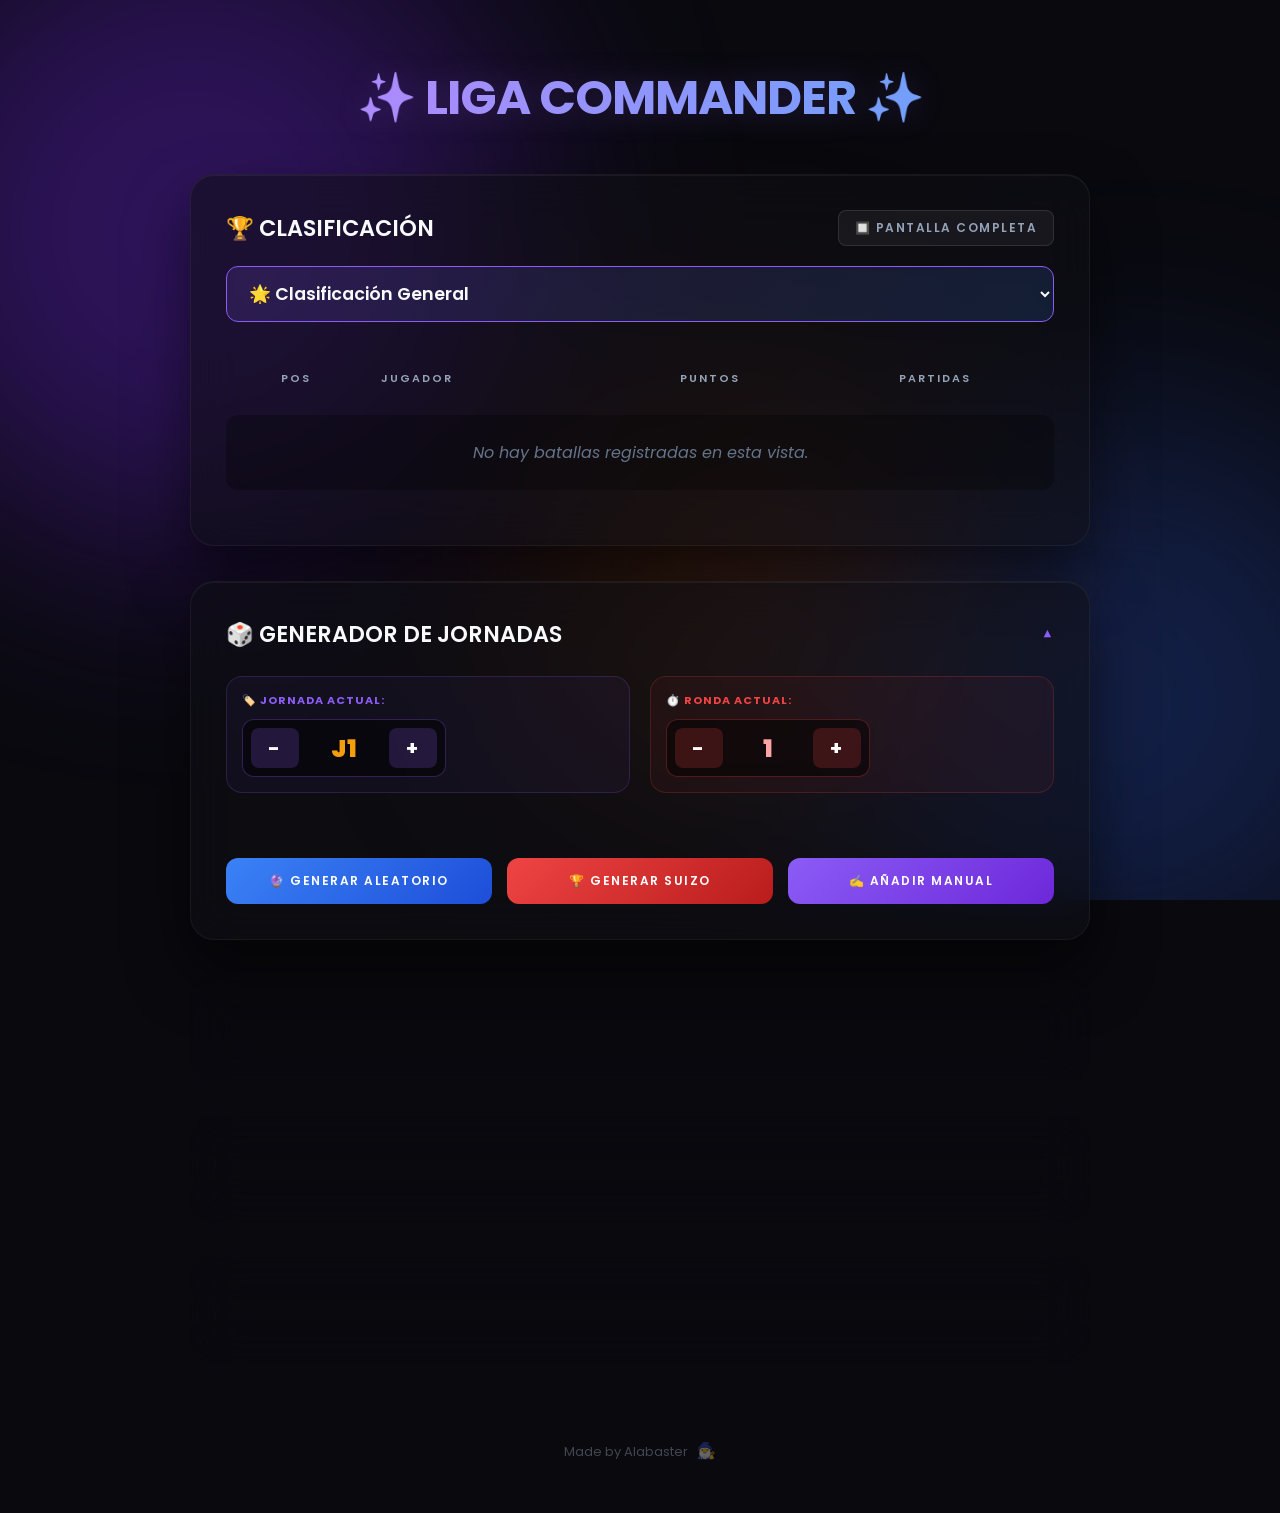
<file: index.html>
<!DOCTYPE html>
<html lang="es">
<head>
    <meta charset="UTF-8">
    <meta name="viewport" content="width=device-width, initial-scale=1.0">
    <title>Liga Commander</title>
    <link rel="stylesheet" href="style.css">
    <link href="https://fonts.googleapis.com/css2?family=Poppins:wght@300;400;600;700;900&display=swap" rel="stylesheet">
    <script src="app.js" defer></script>
</head>
<body>

    <div class="bg-auras">
        <div class="aura aura-1"></div>
        <div class="aura aura-2"></div>
        <div class="aura aura-3"></div>
    </div>

    <h1>✨ LIGA COMMANDER ✨</h1>

    <div class="card" id="tarjeta-clasificacion">
        <div style="display: flex; justify-content: space-between; align-items: center; margin-bottom: 20px; flex-wrap: wrap; gap: 15px;">
            <h2 style="margin: 0;">🏆 CLASIFICACIÓN</h2>
            <button id="btn-fullscreen" class="btn-header" onclick="toggleFullscreen()">🔲 Pantalla Completa</button>
        </div>
        
        <select id="modo-clasificacion" onchange="renderizarClasificacion()">
            <option value="general">🌟 Clasificación General</option>
        </select>

        <div id="excel-controls" style="display: none; gap: 15px; margin-bottom: 20px; flex-wrap: wrap;">
            <button style="background: var(--success); color: white; border: none; padding: 15px; font-size: 14px; font-weight: bold; cursor: pointer; flex: 1; border-radius: 12px; box-shadow: 0 10px 20px rgba(16, 185, 129, 0.3);" onclick="guardarEdicionExcel()">💾 GUARDAR CAMBIOS</button>
            <button style="background: rgba(239, 68, 68, 0.1); border: 1px solid var(--danger); color: #fca5a5; padding: 15px; font-size: 14px; font-weight: bold; cursor: pointer; flex: 1; border-radius: 12px;" onclick="cancelarEdicionExcel()">❌ CANCELAR</button>
        </div>
        
        <div style="overflow-x: auto; padding-bottom: 10px;">
            <table id="tabla-clasificacion" style="min-width: 600px;">
                <thead>
                    <tr>
                        <th>Pos</th>
                        <th>Jugador</th>
                        <th>Puntos</th>
                        <th>Partidas</th>
                    </tr>
                </thead>
                <tbody id="body-clasificacion">
                </tbody>
            </table>
        </div>
    </div>

    <details class="card" id="seccion-generador" open>
        <summary>🎲 GENERADOR DE JORNADAS</summary>
        <div class="details-content">
            
            <div style="display: flex; gap: 20px; flex-wrap: wrap; margin-bottom: 25px;">
                <div style="background: rgba(139, 92, 246, 0.05); border: 1px solid rgba(139, 92, 246, 0.2); padding: 15px; border-radius: 16px; flex: 1; min-width: 200px;">
                    <label style="font-size: 11px; color: var(--primary); font-weight: 700; text-transform: uppercase; letter-spacing: 1px; display: block; margin-bottom: 10px;">🏷️ Jornada Actual:</label>
                    <div class="jornada-counter">
                        <button class="btn-counter" onclick="cambiarJornada(-1)">-</button>
                        <span id="display-jornada" style="font-size: 1.5rem; font-weight: 900; color: var(--accent); min-width: 60px; text-align: center; letter-spacing: 1px;">J1</span>
                        <button class="btn-counter" onclick="cambiarJornada(1)">+</button>
                    </div>
                </div>

                <div style="background: rgba(239, 68, 68, 0.05); border: 1px solid rgba(239, 68, 68, 0.2); padding: 15px; border-radius: 16px; flex: 1; min-width: 200px;">
                    <label style="font-size: 11px; color: var(--danger); font-weight: 700; text-transform: uppercase; letter-spacing: 1px; display: block; margin-bottom: 10px;">⏱️ Ronda Actual:</label>
                    <div class="jornada-counter" style="border-color: rgba(239, 68, 68, 0.3);">
                        <button class="btn-counter" style="background: rgba(239, 68, 68, 0.2);" onclick="cambiarRonda(-1)">-</button>
                        <span id="display-ronda" style="font-size: 1.5rem; font-weight: 900; color: #fca5a5; min-width: 60px; text-align: center;">1</span>
                        <button class="btn-counter" style="background: rgba(239, 68, 68, 0.2);" onclick="cambiarRonda(1)">+</button>
                    </div>
                </div>
            </div>

            <div id="header-asistencia" style="display: flex; justify-content: space-between; align-items: center; margin-bottom: 15px;"></div>
            
            <div id="jugadores-presentes" class="checkbox-container"></div>
            
            <div style="display: flex; gap: 15px; margin-top: 25px; flex-wrap: wrap;">
                <button class="btn-random" onclick="generarMesas('aleatorio')">🔮 Generar Aleatorio</button>
                <button class="btn-suizo" onclick="generarMesas('suizo')">🏆 Generar Suizo</button>
                <button class="btn-manual" onclick="crearMesaManual()">✍️ Añadir Manual</button>
            </div>
            
            <div id="mesas-generadas"></div>
        </div>
    </details>

    <details class="card">
        <summary>👥 GESTIONAR JUGADORES</summary>
        <div class="details-content">
            <div style="display: flex; gap: 12px; align-items: center;">
                <input type="text" id="nuevo-jugador" placeholder="Introduce el nombre..." onkeypress="if(event.key === 'Enter') agregarJugador()">
                <button class="btn-add" onclick="agregarJugador()">+ Añadir</button>
            </div>
            
            <button class="btn-jornada" style="width: 100%; margin-top: 25px; font-size: 14px; padding: 14px; background: linear-gradient(135deg, #10b981, #059669); color: white; border: none; font-weight: bold; cursor: pointer;" onclick="activarEdicionExcel()">
                📊 MODO EXCEL: EDITAR CUADRÍCULA ENTERA
            </button>

            <ul id="lista-jugadores"></ul>
        </div>
    </details>

    <details class="card">
        <summary>📜 REGISTRO DE BATALLAS</summary>
        <div class="details-content">
            <p class="subtitle">Historial organizado por jornadas. Puedes anular una partida si hubo un error.</p>
            <div id="lista-historial"></div>
        </div>
    </details>

    <details class="card">
        <summary>💾 SISTEMA DE DATOS</summary>
        <div class="details-content">
            <p class="subtitle">Exporta un archivo de respaldo para no perder el progreso de tu liga.</p>
            <div style="display: flex; gap: 15px; flex-wrap: wrap;">
                <button class="btn-export" onclick="exportarDatos()">📥 Descargar Copia</button>
                <button class="btn-import" onclick="document.getElementById('file-import').click()">📤 Cargar Copia</button>
            </div>
            <input type="file" id="file-import" accept=".json" style="display: none;" onchange="importarDatos(event)">
            <hr>
            <button class="btn-danger" onclick="reiniciarApp()">⚠️ Borrar Base de Datos</button>
        </div>
    </details>

    <div class="footer-credits">
        Made by Alabaster <a href="musica.html" target="_blank" class="easter-egg" title="Mi rincón secreto...">🧙‍♂️</a>
    </div>

</body>
</html>
</file>
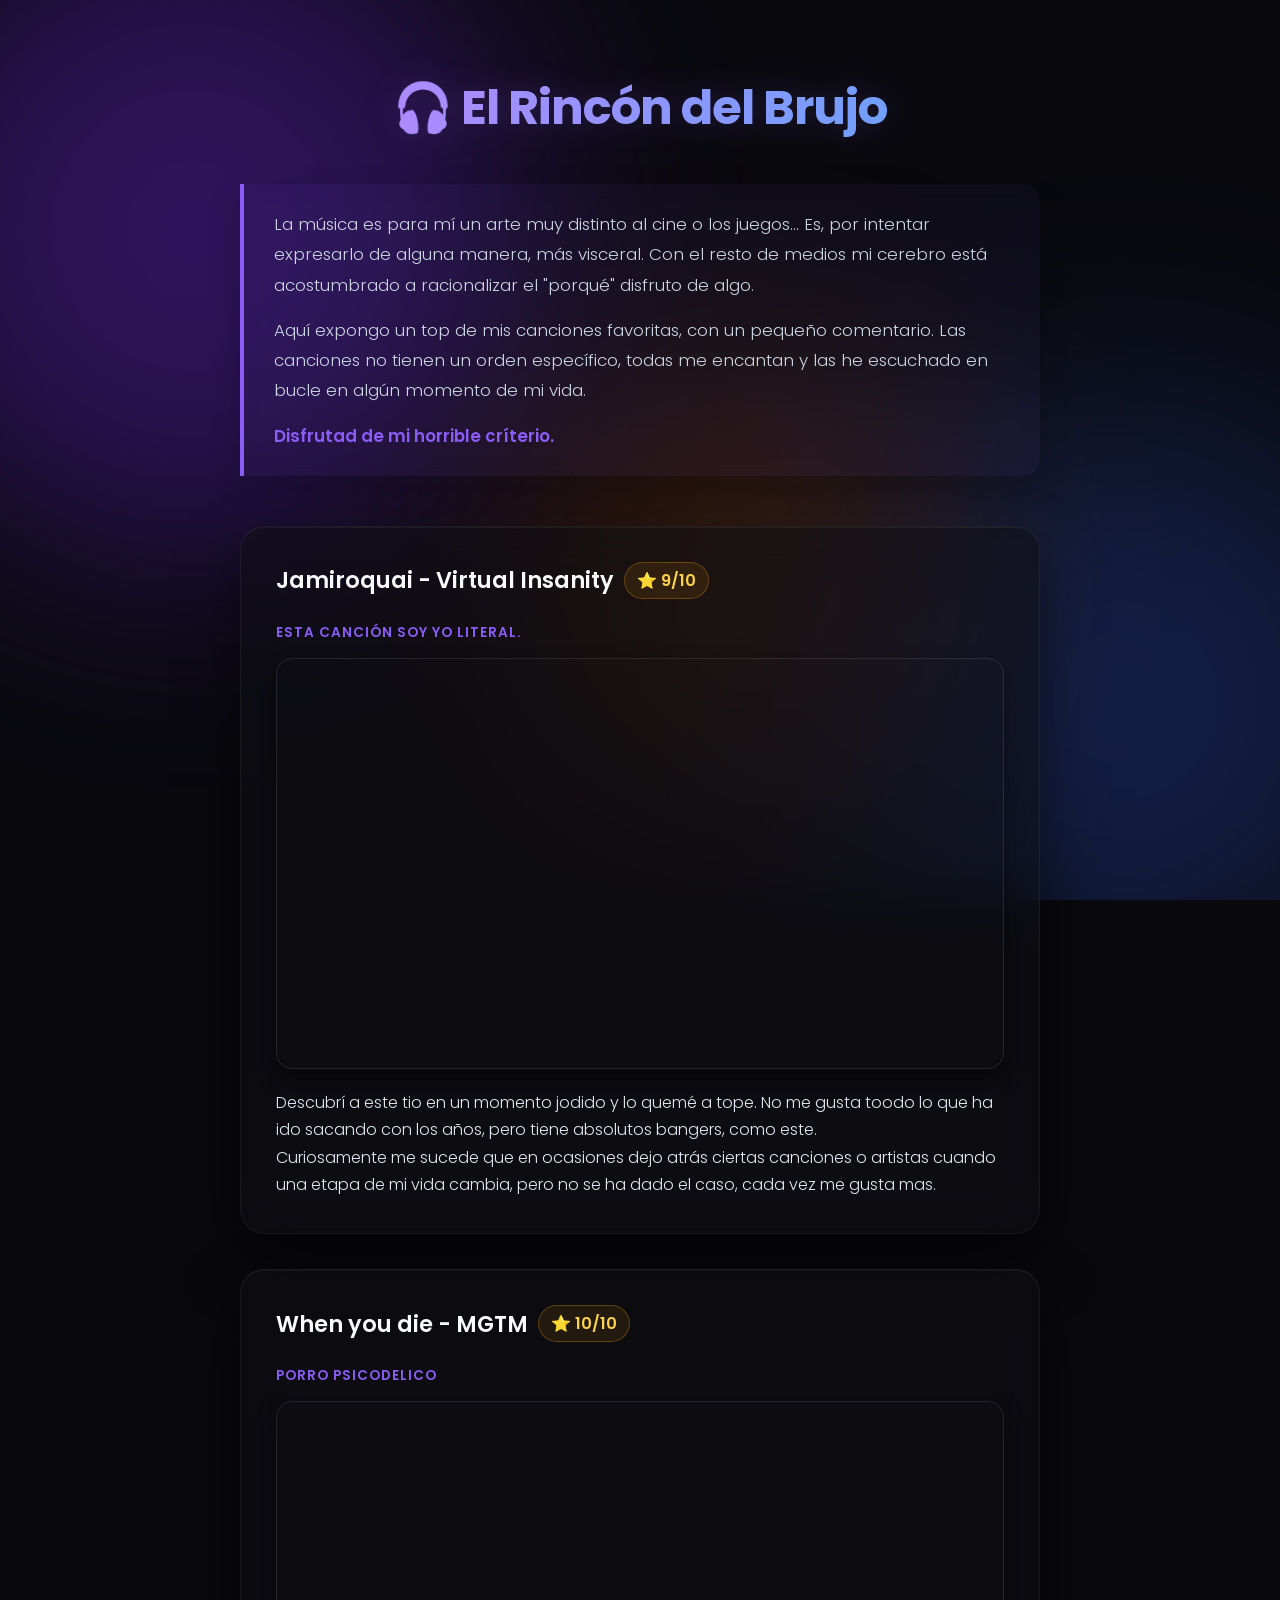
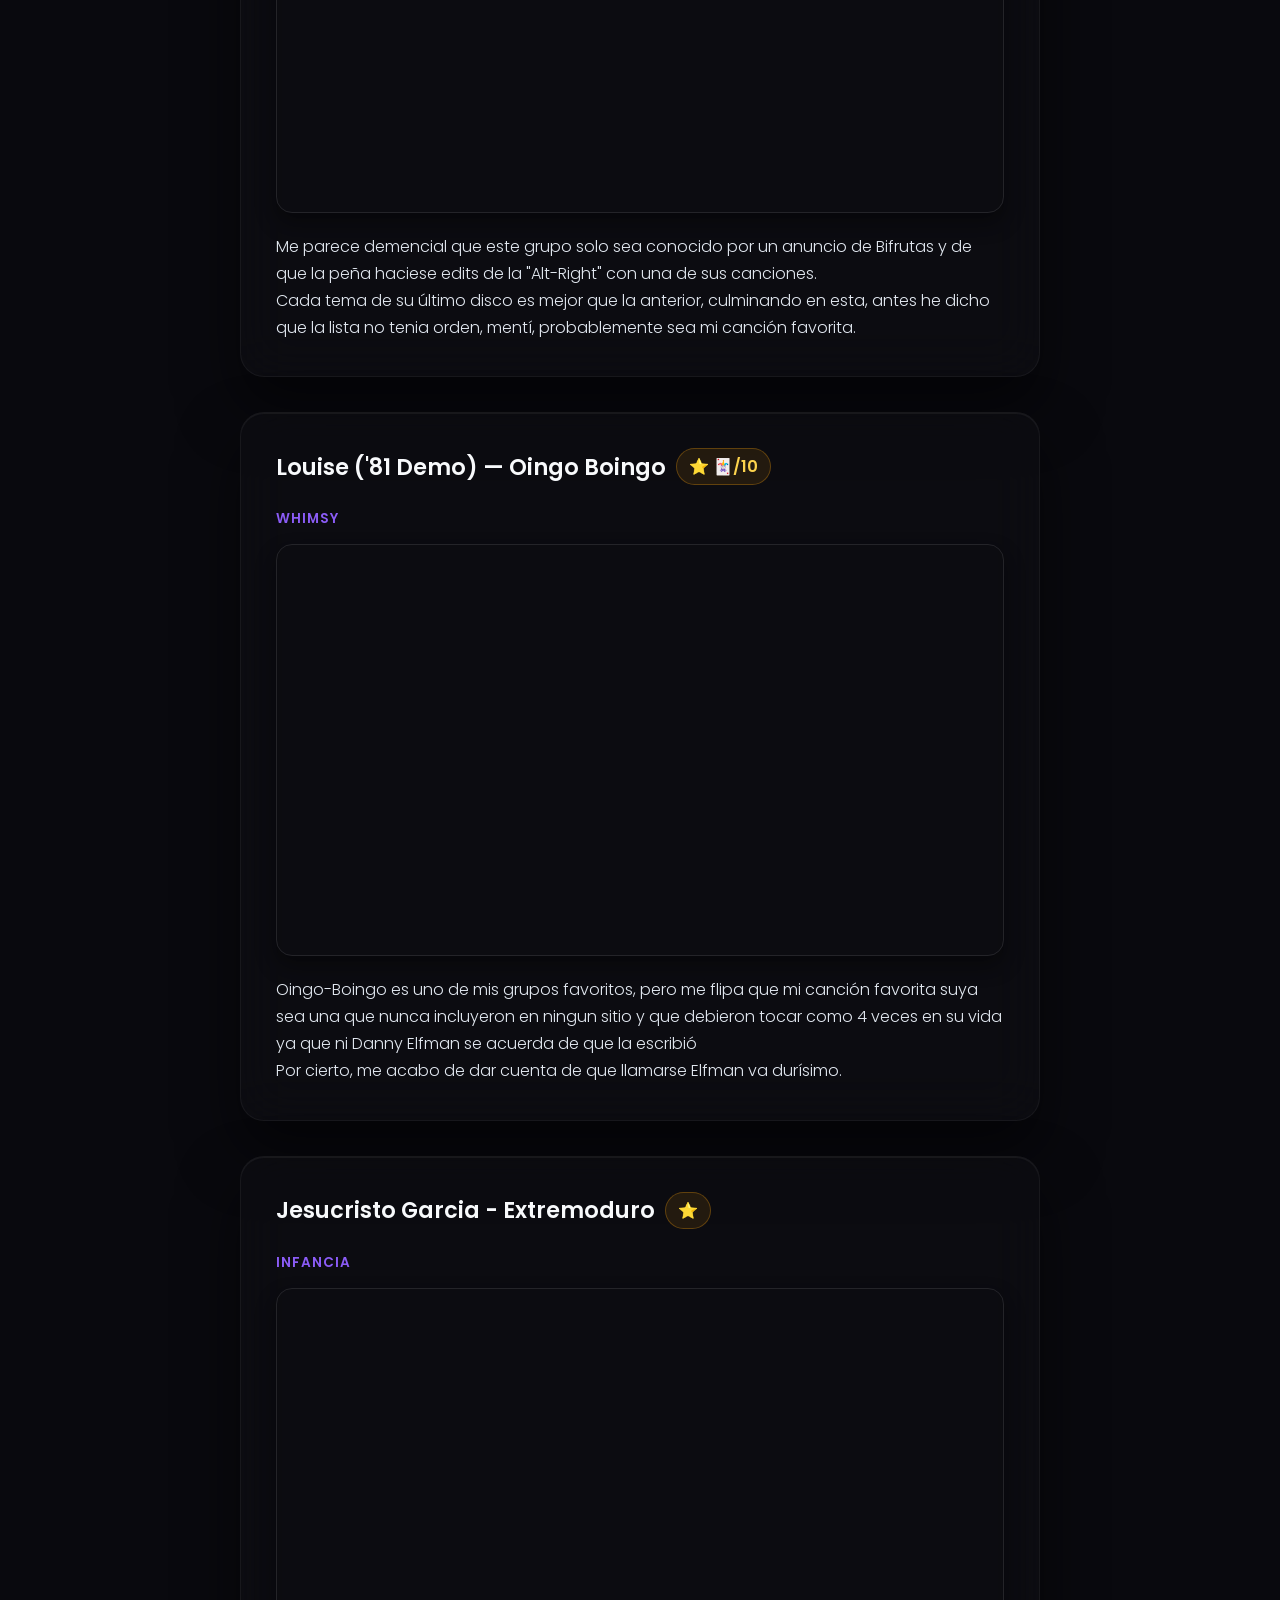
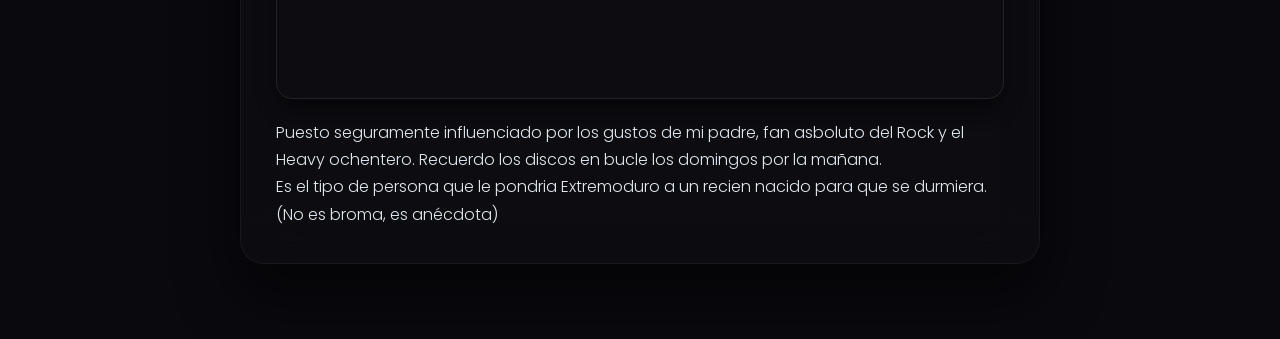
<file: musica.html>
<!DOCTYPE html>
<html lang="es">
<head>
    <meta charset="UTF-8">
    <meta name="viewport" content="width=device-width, initial-scale=1.0">
    <title>El Rincón Musical de Alabaster</title>
    <link rel="stylesheet" href="style.css">
    <link href="https://fonts.googleapis.com/css2?family=Poppins:wght@300;400;600;700;900&display=swap" rel="stylesheet">
</head>
<body class="musica-page">

    <div class="bg-auras">
        <div class="aura aura-1"></div>
        <div class="aura aura-2"></div>
        <div class="aura aura-3"></div>
    </div>
    
    <h1>🎧 El Rincón del Brujo</h1>
    
    <div class="intro-box">
        <p>La música es para mí un arte muy distinto al cine o los juegos... Es, por intentar expresarlo de alguna manera, más visceral. Con el resto de medios mi cerebro está acostumbrado a racionalizar el "porqué" disfruto de algo. </p>
        <p>Aquí expongo un top de mis canciones favoritas, con un pequeño comentario. Las canciones no tienen un orden específico, todas me encantan y las he escuchado en bucle en algún momento de mi vida.</p>
        <p><strong style="color: var(--primary); font-weight: 600;">Disfrutad de mi horrible críterio.</strong></p>
    </div>

    <div class="card">
        <h2>Jamiroquai - Virtual Insanity <span class="puntuacion">⭐ 9/10</span></h2>
        <span class="resena-genero">Esta canción soy yo literal. </span>
        
        <div class="video-wrapper">
            <iframe src="https://www.youtube-nocookie.com/embed/4JkIs37a2JE?" allow="accelerometer; autoplay; clipboard-write; encrypted-media; gyroscope; picture-in-picture" allowfullscreen></iframe>
        </div>
        
        <p class="resena-texto">Descubrí a este tio en un momento jodido y lo quemé a tope. No me gusta toodo lo que ha ido sacando con los años, pero tiene absolutos bangers, como este.</p>
        <p class="resena-texto">Curiosamente me sucede que en ocasiones dejo atrás ciertas canciones o artistas cuando una etapa de mi vida cambia, pero no se ha dado el caso, cada vez me gusta mas. </p>
    </div>

    <div class="card">
        <h2>When you die - MGTM <span class="puntuacion">⭐ 10/10</span></h2>
        <span class="resena-genero">Porro Psicodelico</span>
        
        <div class="video-wrapper">
            <iframe src="https://www.youtube.com/embed/tmozGmGoJuw?si=_S68jVwSJBN-JPK9" allow="accelerometer; autoplay; clipboard-write; encrypted-media; gyroscope; picture-in-picture" allowfullscreen></iframe>
        </div>
        
        <p class="resena-texto">Me parece demencial que este grupo solo sea conocido por un anuncio de Bifrutas y de que la peña haciese edits de la "Alt-Right" con una de sus canciones.</p>
    <p class="resena-texto">Cada tema de su último disco es mejor que la anterior, culminando en esta, antes he dicho que la lista no tenia orden, mentí, probablemente sea mi canción favorita.</p>
    </div>

 <div class="card">
        <h2>Louise ('81 Demo) — Oingo Boingo <span class="puntuacion">⭐ 🃏/10</span></h2>
        <span class="resena-genero">Whimsy</span>
        
        <div class="video-wrapper">
            <iframe src="https://www.youtube.com/embed/n5WQEmz9g74?si=hSgo57glOznLsS1e" allow="accelerometer; autoplay; clipboard-write; encrypted-media; gyroscope; picture-in-picture" allowfullscreen></iframe>
        </div>
        
        <p class="resena-texto">Oingo-Boingo es uno de mis grupos favoritos, pero me flipa que mi canción favorita suya sea una que nunca incluyeron en ningun sitio y que debieron tocar como 4 veces en su vida ya que ni Danny Elfman se acuerda de que la escribió</p>
    <p class="resena-texto">Por cierto, me acabo de dar cuenta de que llamarse Elfman va durísimo.</p>

 </div>
    
     <div class="card">
        <h2>Jesucristo Garcia - Extremoduro<span class="puntuacion">⭐</span></h2>
        <span class="resena-genero">Infancia</span>
        
        <div class="video-wrapper">
            <iframe src="https://www.youtube.com/embed/2DpqV3joVOE?si=yLGpN7BL3kIETMJT" allow="accelerometer; autoplay; clipboard-write; encrypted-media; gyroscope; picture-in-picture" allowfullscreen></iframe>
        </div>
        
        <p class="resena-texto">Puesto seguramente influenciado por los gustos de mi padre, fan asboluto del Rock y el Heavy ochentero. Recuerdo los discos en bucle los domingos por la mañana.</p>
    <p class="resena-texto">Es el tipo de persona que le pondria Extremoduro a un recien nacido para que se durmiera. (No es broma, es anécdota) </p>
    </div>
</body>
</html>
</file>
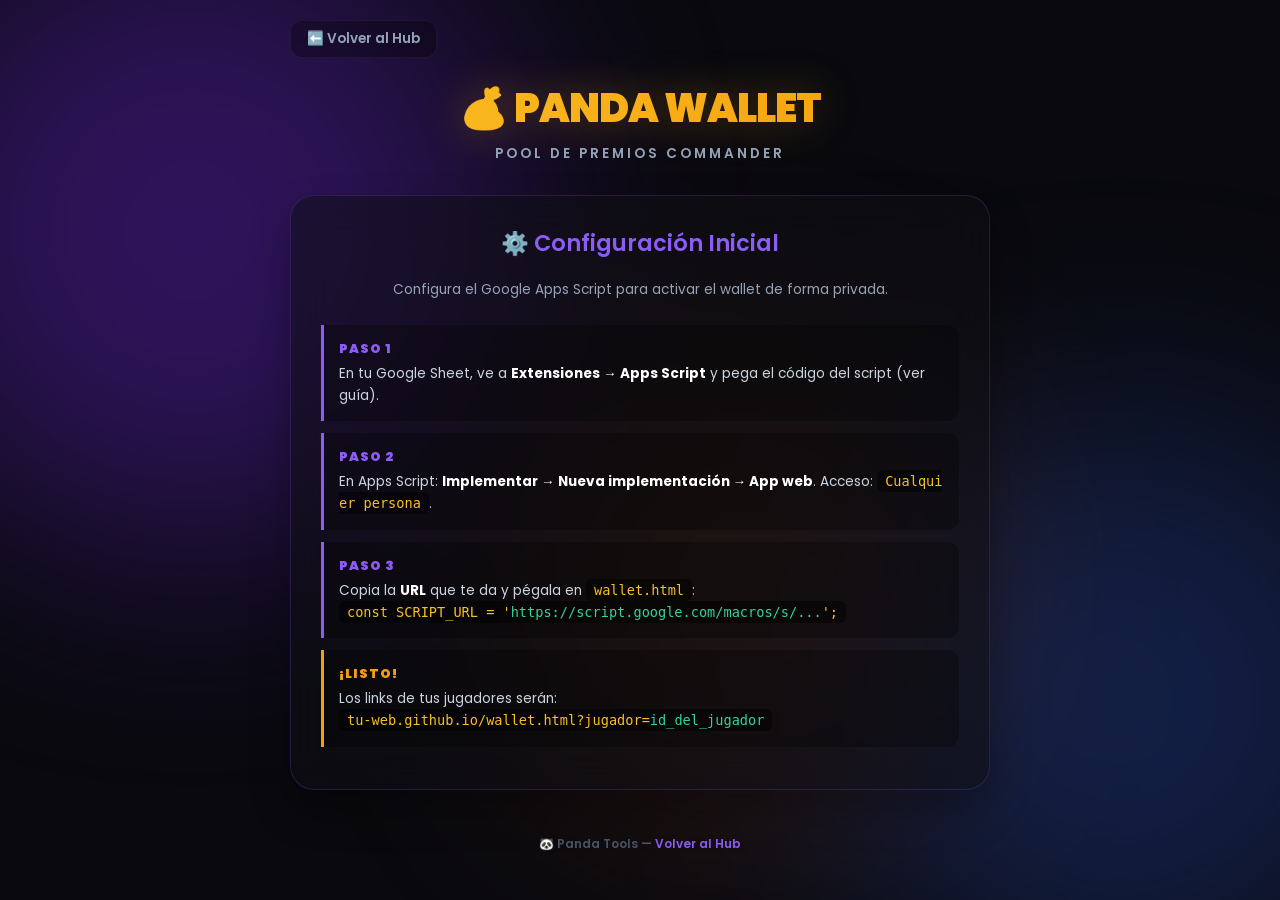
<file: wallet.html>
<!DOCTYPE html>
<html lang="es">
<head>
    <meta charset="UTF-8">
    <meta name="viewport" content="width=device-width, initial-scale=1.0">
    <title>🐼 Panda Wallet</title>
    <link href="https://fonts.googleapis.com/css2?family=Poppins:wght@300;400;600;700;900&display=swap" rel="stylesheet">
    <link rel="stylesheet" href="style.css">
    <style>
        /* =========================================
           ESTILOS PANDA WALLET
           ========================================= */
        body {
            display: flex; flex-direction: column; align-items: center;
            min-height: 100vh; margin: 0; padding: 20px; max-width: 100%;
            overflow-x: hidden; overflow-y: auto;
            background-color: var(--bg-dark);
            box-sizing: border-box;
        }

        .wallet-container {
            width: 100%; max-width: 700px;
            animation: fadeUp 0.6s ease-out backwards;
        }

        /* CABECERA */
        .wallet-header {
            text-align: center; margin-bottom: 30px;
            animation: fadeDown 0.8s ease-out backwards;
        }
        .wallet-header h1 {
            font-size: 2.5rem; font-weight: 900; margin: 0 0 5px 0;
            background: linear-gradient(to right, #fbbf24, #f59e0b);
            -webkit-background-clip: text; -webkit-text-fill-color: transparent;
            filter: drop-shadow(0 0 20px rgba(245, 158, 11, 0.3));
        }
        .wallet-header .subtitle {
            color: var(--text-muted); font-size: 0.85rem; font-weight: 600;
            letter-spacing: 3px; text-transform: uppercase; margin: 0;
        }

        /* TARJETA DE SALDO PRINCIPAL */
        .balance-card {
            background: linear-gradient(135deg, rgba(245, 158, 11, 0.1), rgba(139, 92, 246, 0.08));
            border: 1px solid rgba(245, 158, 11, 0.25);
            backdrop-filter: blur(25px); border-radius: 24px;
            padding: 30px; text-align: center; margin-bottom: 25px;
            box-shadow: 0 20px 50px rgba(0,0,0,0.4);
            position: relative; overflow: hidden;
        }
        .balance-card::before {
            content: ''; position: absolute; top: 0; left: 0;
            width: 100%; height: 4px;
            background: linear-gradient(to right, #f59e0b, #8b5cf6);
        }
        .balance-label {
            font-size: 0.8rem; color: var(--text-muted); font-weight: 700;
            text-transform: uppercase; letter-spacing: 2px; margin-bottom: 8px;
        }
        .balance-amount {
            font-size: 3.5rem; font-weight: 900; color: #fcd34d;
            text-shadow: 0 0 30px rgba(245, 158, 11, 0.3);
            margin: 0; line-height: 1.2;
        }
        .balance-name {
            font-size: 1.1rem; font-weight: 600; color: white; margin-top: 10px;
        }

        /* TARJETAS DE STATS */
        .stats-row {
            display: grid; grid-template-columns: 1fr 1fr; gap: 15px; margin-bottom: 25px;
        }
        .stat-card {
            background: rgba(15, 15, 20, 0.55); border: 1px solid rgba(255,255,255,0.05);
            backdrop-filter: blur(20px); border-radius: 16px; padding: 20px;
            text-align: center;
        }
        .stat-card .stat-icon { font-size: 1.8rem; margin-bottom: 5px; }
        .stat-card .stat-value {
            font-size: 1.6rem; font-weight: 900; color: white; margin: 0;
        }
        .stat-card .stat-label {
            font-size: 0.7rem; color: var(--text-muted); font-weight: 700;
            text-transform: uppercase; letter-spacing: 1.5px; margin-top: 4px;
        }
        .stat-card.ingresos { border-left: 3px solid var(--success); }
        .stat-card.ingresos .stat-value { color: #34d399; }
        .stat-card.gastos { border-left: 3px solid var(--danger); }
        .stat-card.gastos .stat-value { color: #fca5a5; }

        /* HISTORIAL DE MOVIMIENTOS */
        .history-card {
            background: rgba(15, 15, 20, 0.55); border: 1px solid rgba(255,255,255,0.05);
            backdrop-filter: blur(20px); border-radius: 24px; padding: 25px;
            box-shadow: 0 20px 40px rgba(0,0,0,0.3);
        }
        .history-card h2 {
            font-size: 1.1rem; margin: 0 0 20px 0; color: white;
            display: flex; align-items: center; gap: 10px;
        }

        .movement {
            display: flex; align-items: center; gap: 15px;
            padding: 14px 0; border-bottom: 1px solid rgba(255,255,255,0.04);
            transition: background 0.2s;
        }
        .movement:last-child { border-bottom: none; }
        .movement:hover { background: rgba(255,255,255,0.02); border-radius: 12px; padding: 14px 10px; margin: 0 -10px; }

        .mov-icon {
            width: 42px; height: 42px; border-radius: 12px;
            display: flex; align-items: center; justify-content: center;
            font-size: 1.2rem; flex-shrink: 0;
        }
        .mov-icon.ingreso { background: rgba(16, 185, 129, 0.15); }
        .mov-icon.gasto { background: rgba(239, 68, 68, 0.15); }

        .mov-info { flex: 1; min-width: 0; }
        .mov-concepto {
            font-size: 0.9rem; font-weight: 600; color: white;
            white-space: nowrap; overflow: hidden; text-overflow: ellipsis;
        }
        .mov-fecha {
            font-size: 0.75rem; color: var(--text-muted); margin-top: 2px;
            font-weight: 600; letter-spacing: 0.5px;
        }

        .mov-monto { font-weight: 800; font-size: 1rem; flex-shrink: 0; }
        .mov-monto.positivo { color: #34d399; }
        .mov-monto.negativo { color: #fca5a5; }

        /* ESTADO VACÍO / ERROR / CARGA */
        .state-message {
            text-align: center; padding: 60px 20px;
            animation: fadeUp 0.5s ease-out;
        }
        .state-message .state-icon { font-size: 4rem; margin-bottom: 15px; }
        .state-message h2 {
            color: white; font-size: 1.3rem; margin: 0 0 10px 0;
            justify-content: center;
        }
        .state-message p { color: var(--text-muted); font-size: 0.9rem; line-height: 1.6; margin: 0; }

        .loading-spinner {
            width: 50px; height: 50px; border: 4px solid rgba(255,255,255,0.1);
            border-top-color: var(--primary); border-radius: 50%;
            animation: spin 0.8s linear infinite; margin: 0 auto 20px auto;
        }
        @keyframes spin { to { transform: rotate(360deg); } }

        /* BOTÓN VOLVER */
        .back-link {
            display: inline-flex; align-items: center; gap: 8px;
            color: var(--text-muted); text-decoration: none; font-weight: 600;
            font-size: 0.85rem; margin-bottom: 20px; padding: 8px 16px;
            background: rgba(0,0,0,0.3); border-radius: 12px;
            border: 1px solid rgba(255,255,255,0.05); transition: 0.2s;
        }
        .back-link:hover { color: white; background: rgba(255,255,255,0.05); transform: translateX(-3px); }

        /* FILTRO */
        .filter-row {
            display: flex; gap: 8px; margin-bottom: 20px; flex-wrap: wrap;
        }
        .filter-btn {
            background: rgba(0,0,0,0.3); border: 1px solid rgba(255,255,255,0.08);
            color: var(--text-muted); padding: 8px 16px; border-radius: 10px;
            font-weight: 600; font-size: 0.75rem; cursor: pointer; font-family: inherit;
            text-transform: uppercase; letter-spacing: 1px; transition: 0.2s;
        }
        .filter-btn:hover { background: rgba(255,255,255,0.05); color: white; }
        .filter-btn.active {
            background: rgba(139, 92, 246, 0.2); color: white;
            border-color: rgba(139, 92, 246, 0.4);
        }

        /* FOOTER */
        .wallet-footer {
            text-align: center; margin-top: 30px; padding: 15px;
            color: #475569; font-size: 0.75rem; font-weight: 600;
        }
        .wallet-footer a { color: var(--primary); text-decoration: none; }

        /* RESPONSIVE */
        @media (max-width: 500px) {
            .balance-amount { font-size: 2.5rem; }
            .stats-row { grid-template-columns: 1fr 1fr; gap: 10px; }
            .stat-card { padding: 15px; }
            .stat-card .stat-value { font-size: 1.3rem; }
            .wallet-header h1 { font-size: 2rem; }
        }

        @keyframes fadeDown { from { opacity: 0; transform: translateY(-20px); } to { opacity: 1; transform: translateY(0); } }
        @keyframes fadeUp { from { opacity: 0; transform: translateY(20px); } to { opacity: 1; transform: translateY(0); } }

        /* CONFIGURACIÓN INICIAL (sin sheet conectado) */
        .setup-card {
            background: rgba(15, 15, 20, 0.55); border: 1px solid rgba(139, 92, 246, 0.2);
            backdrop-filter: blur(20px); border-radius: 24px; padding: 30px;
            box-shadow: 0 20px 40px rgba(0,0,0,0.3); margin-bottom: 25px;
        }
        .setup-card h2 { color: var(--primary); justify-content: center; }
        .setup-card code {
            background: rgba(0,0,0,0.5); padding: 3px 8px; border-radius: 6px;
            font-size: 0.85rem; color: #fbbf24; word-break: break-all;
        }
        .setup-card .step {
            background: rgba(0,0,0,0.3); border-left: 3px solid var(--primary);
            padding: 15px; border-radius: 0 12px 12px 0; margin-bottom: 12px;
        }
        .setup-card .step-number {
            color: var(--primary); font-weight: 900; font-size: 0.8rem;
            text-transform: uppercase; letter-spacing: 1px; margin-bottom: 5px;
        }
        .setup-card .step p { color: #cbd5e1; font-size: 0.85rem; margin: 0; line-height: 1.6; }
    </style>
</head>
<body>

    <div class="bg-auras">
        <div class="aura aura-1"></div>
        <div class="aura aura-2"></div>
        <div class="aura aura-3"></div>
    </div>

    <div class="wallet-container">
        <a href="index.html" class="back-link">⬅️ Volver al Hub</a>

        <div class="wallet-header">
            <h1>💰 PANDA WALLET</h1>
            <p class="subtitle">Pool de Premios Commander</p>
        </div>

        <div id="wallet-content">
            <!-- El contenido se inyecta dinámicamente -->
            <div class="state-message">
                <div class="loading-spinner"></div>
                <h2>Cargando tu wallet...</h2>
                <p>Conectando con la base de datos de premios</p>
            </div>
        </div>

        <div class="wallet-footer">
            🐼 Panda Tools — <a href="index.html">Volver al Hub</a>
        </div>
    </div>

    <div id="toast-container" class="toast-container"></div>

    <script>
    const SCRIPT_URL = '';

    // =========================================
    //  LÓGICA PRINCIPAL
    // =========================================
    const params = new URLSearchParams(window.location.search);
    const jugadorId = params.get('jugador') || params.get('j');
    const sheetParam = params.get('s'); // ID de hoja codificado en base64

    document.addEventListener('DOMContentLoaded', () => {
        if (!SCRIPT_URL && !sheetParam) {
            mostrarSetup();
            return;
        }

        if (!jugadorId) {
            mostrarErrorNoJugador();
            return;
        }

        cargarDatos();
    });

    async function cargarDatos() {
        try {
            let movimientos;

            if (SCRIPT_URL) {
                // MODO 1: Apps Script
                const url = `${SCRIPT_URL}?jugador=${encodeURIComponent(jugadorId)}`;
                const response = await fetch(url);
                if (!response.ok) throw new Error('No se pudo conectar con el servidor.');
                const data = await response.json();
                if (data.error) throw new Error(data.error);
                movimientos = data.movimientos || [];
            } else if (sheetParam) {
                // MODO 2: Link codificado — decodificar ID de la hoja
                const sheetId = atob(sheetParam);
                const cacheBust = `&_t=${Date.now()}`;
                const url = `https://docs.google.com/spreadsheets/d/e/${sheetId}/pub?output=csv${cacheBust}`;
                const response = await fetch(url);
                if (!response.ok) throw new Error('No se pudo cargar la hoja.');
                const csvText = await response.text();
                const todos = parseCSV(csvText);
                movimientos = todos.filter(m =>
                    m.jugador_id.toLowerCase() === jugadorId.toLowerCase()
                );
            }

            if (!movimientos || movimientos.length === 0) {
                mostrarJugadorNoEncontrado();
                return;
            }

            renderWallet(movimientos);

        } catch (error) {
            console.error('Error cargando datos:', error);
            mostrarError(error.message);
        }
    }

    // Parser CSV (para modo link codificado)
    function parseCSV(text) {
        const lines = text.trim().split('\n');
        if (lines.length < 2) return [];
        const headers = parseCSVLine(lines[0]).map(h => h.trim().toLowerCase());
        const movimientos = [];
        for (let i = 1; i < lines.length; i++) {
            const values = parseCSVLine(lines[i]);
            if (values.length < 4) continue;
            const obj = {};
            headers.forEach((h, idx) => { obj[h] = values[idx] ? values[idx].trim() : ''; });
            movimientos.push({
                jugador_id: obj['jugador_id'] || obj['id'] || '',
                nombre: obj['nombre'] || '',
                fecha: obj['fecha'] || '',
                concepto: obj['concepto'] || obj['motivo'] || '',
                tipo: (obj['tipo'] || '').toLowerCase(),
                monto: parseFloat(obj['monto'] || '0') || 0
            });
        }
        return movimientos;
    }

    function parseCSVLine(line) {
        const result = []; let current = ''; let inQ = false;
        for (let i = 0; i < line.length; i++) {
            const ch = line[i];
            if (ch === '"') { if (inQ && line[i+1] === '"') { current += '"'; i++; } else { inQ = !inQ; } }
            else if (ch === ',' && !inQ) { result.push(current); current = ''; }
            else { current += ch; }
        }
        result.push(current);
        return result.map(v => v.replace(/^"|"$/g, ''));
    }

    function renderWallet(movimientos) {
        const nombre = movimientos[0].nombre || jugadorId;

        // Calcular totales
        let totalIngresos = 0;
        let totalGastos = 0;

        movimientos.forEach(m => {
            if (m.tipo === 'ingreso' || m.tipo === 'premio') {
                totalIngresos += m.monto;
            } else if (m.tipo === 'gasto' || m.tipo === 'canje' || m.tipo === 'canjeo') {
                totalGastos += m.monto;
            }
        });

        const saldo = totalIngresos - totalGastos;

        // Ordenar por fecha (más reciente primero)
        movimientos.sort((a, b) => {
            const dateA = new Date(a.fecha);
            const dateB = new Date(b.fecha);
            return dateB - dateA;
        });

        const content = document.getElementById('wallet-content');
        content.innerHTML = `
            <!-- TARJETA DE SALDO -->
            <div class="balance-card">
                <div class="balance-label">Saldo disponible</div>
                <div class="balance-amount">${saldo.toFixed(2)}€</div>
                <div class="balance-name">👤 ${escapeHTML(nombre)}</div>
            </div>

            <!-- STATS -->
            <div class="stats-row">
                <div class="stat-card ingresos">
                    <div class="stat-icon">📈</div>
                    <div class="stat-value">+${totalIngresos.toFixed(2)}€</div>
                    <div class="stat-label">Total ganado</div>
                </div>
                <div class="stat-card gastos">
                    <div class="stat-icon">🛒</div>
                    <div class="stat-value">-${totalGastos.toFixed(2)}€</div>
                    <div class="stat-label">Total gastado</div>
                </div>
            </div>

            <!-- HISTORIAL -->
            <div class="history-card">
                <h2>📋 Historial de Movimientos</h2>

                <div class="filter-row">
                    <button class="filter-btn active" onclick="filtrar('todos', this)">Todos</button>
                    <button class="filter-btn" onclick="filtrar('ingreso', this)">💰 Ingresos</button>
                    <button class="filter-btn" onclick="filtrar('gasto', this)">🛒 Gastos</button>
                </div>

                <div id="movements-list">
                    ${renderMovimientos(movimientos)}
                </div>
            </div>
        `;

        // Guardar los movimientos para el filtro
        window._movimientos = movimientos;
    }

    function renderMovimientos(movimientos, filtro = 'todos') {
        const filtered = filtro === 'todos'
            ? movimientos
            : movimientos.filter(m => {
                if (filtro === 'ingreso') return m.tipo === 'ingreso' || m.tipo === 'premio';
                if (filtro === 'gasto') return m.tipo === 'gasto' || m.tipo === 'canje' || m.tipo === 'canjeo';
                return true;
            });

        if (filtered.length === 0) {
            return `
                <div style="text-align: center; padding: 30px; color: var(--text-muted);">
                    <div style="font-size: 2rem; margin-bottom: 10px;">🔍</div>
                    <p style="margin: 0;">No hay movimientos de este tipo</p>
                </div>
            `;
        }

        return filtered.map(m => {
            const esIngreso = m.tipo === 'ingreso' || m.tipo === 'premio';
            const iconClass = esIngreso ? 'ingreso' : 'gasto';
            const icon = esIngreso ? '💰' : '🛒';
            const montoClass = esIngreso ? 'positivo' : 'negativo';
            const montoPrefix = esIngreso ? '+' : '-';
            const fechaFormateada = formatearFecha(m.fecha);

            return `
                <div class="movement" data-tipo="${m.tipo}">
                    <div class="mov-icon ${iconClass}">${icon}</div>
                    <div class="mov-info">
                        <div class="mov-concepto">${escapeHTML(m.concepto)}</div>
                        <div class="mov-fecha">${fechaFormateada}</div>
                    </div>
                    <div class="mov-monto ${montoClass}">${montoPrefix}${m.monto.toFixed(2)}€</div>
                </div>
            `;
        }).join('');
    }

    function filtrar(tipo, btn) {
        // Actualizar botón activo
        document.querySelectorAll('.filter-btn').forEach(b => b.classList.remove('active'));
        btn.classList.add('active');

        // Re-renderizar
        const list = document.getElementById('movements-list');
        list.innerHTML = renderMovimientos(window._movimientos, tipo);
    }

    function formatearFecha(fechaStr) {
        try {
            const date = new Date(fechaStr);
            if (isNaN(date.getTime())) return fechaStr;
            return date.toLocaleDateString('es-ES', {
                day: 'numeric', month: 'short', year: 'numeric'
            });
        } catch {
            return fechaStr;
        }
    }

    function escapeHTML(str) {
        const div = document.createElement('div');
        div.textContent = str;
        return div.innerHTML;
    }

    // =========================================
    //  ESTADOS: SETUP / ERROR / NO ENCONTRADO
    // =========================================
    function mostrarSetup() {
        document.getElementById('wallet-content').innerHTML = `
            <div class="setup-card">
                <h2>⚙️ Configuración Inicial</h2>
                <p style="color: var(--text-muted); text-align: center; font-size: 0.85rem; margin-bottom: 25px;">
                    Configura el Google Apps Script para activar el wallet de forma privada.
                </p>

                <div class="step">
                    <div class="step-number">Paso 1</div>
                    <p>En tu Google Sheet, ve a <strong style="color: white;">Extensiones → Apps Script</strong> y pega el código del script (ver guía).</p>
                </div>

                <div class="step">
                    <div class="step-number">Paso 2</div>
                    <p>En Apps Script: <strong style="color: white;">Implementar → Nueva implementación → App web</strong>. Acceso: <code>Cualquier persona</code>.</p>
                </div>

                <div class="step">
                    <div class="step-number">Paso 3</div>
                    <p>Copia la <strong style="color: white;">URL</strong> que te da y pégala en <code>wallet.html</code>:<br>
                    <code>const SCRIPT_URL = '<span style="color: #34d399;">https://script.google.com/macros/s/...</span>';</code></p>
                </div>

                <div class="step" style="border-color: var(--accent);">
                    <div class="step-number" style="color: var(--accent);">¡Listo!</div>
                    <p>Los links de tus jugadores serán:<br>
                    <code>tu-web.github.io/wallet.html?jugador=<span style="color: #34d399;">id_del_jugador</span></code></p>
                </div>
            </div>
        `;
    }

    function mostrarErrorNoJugador() {
        document.getElementById('wallet-content').innerHTML = `
            <div class="state-message">
                <div class="state-icon">🔗</div>
                <h2>Link incompleto</h2>
                <p>Este link no tiene un jugador asignado.<br>
                El formato correcto es:<br><br>
                <code style="background: rgba(0,0,0,0.5); padding: 8px 15px; border-radius: 8px; color: #fbbf24; font-size: 0.8rem;">
                    wallet.html?jugador=tu_id
                </code></p>
            </div>
        `;
    }

    function mostrarJugadorNoEncontrado() {
        document.getElementById('wallet-content').innerHTML = `
            <div class="state-message">
                <div class="state-icon">🤔</div>
                <h2>Jugador no encontrado</h2>
                <p>No se encontraron movimientos para <strong style="color: white;">"${escapeHTML(jugadorId)}"</strong>.<br>
                Verifica que el ID sea correcto o contacta con la tienda.</p>
            </div>
        `;
    }

    function mostrarError(mensaje) {
        document.getElementById('wallet-content').innerHTML = `
            <div class="state-message">
                <div class="state-icon">⚠️</div>
                <h2>Error de conexión</h2>
                <p>${escapeHTML(mensaje)}<br><br>
                Verifica que la hoja esté publicada correctamente.<br>
                Si el problema persiste, contacta con la tienda.</p>
            </div>
        `;
    }

    // Toast (reutilizado de tu estilo)
    function mostrarToast(mensaje) {
        const contenedor = document.getElementById('toast-container');
        const toast = document.createElement('div');
        toast.className = 'toast';
        toast.innerHTML = `<span>🐼</span> <span>${mensaje}</span>`;
        contenedor.appendChild(toast);
        setTimeout(() => {
            toast.style.transform = 'translateX(100%)';
            toast.style.opacity = '0';
            setTimeout(() => toast.remove(), 300);
        }, 3000);
    }
    </script>

</body>
</html>
</file>
<file: style.css>
@import url('https://fonts.googleapis.com/css2?family=Poppins:wght@300;400;600;700;900&display=swap');

:root {
    --bg-dark: #09090e; 
    --text-main: #f8fafc;
    --text-muted: #94a3b8;
    --primary: #8b5cf6; 
    --secondary: #3b82f6; 
    --accent: #f59e0b; 
    --danger: #ef4444; 
    --success: #10b981; 
}

/* --- FONDO Y GENERALES --- */
body { 
    font-family: 'Poppins', 'Segoe UI Emoji', 'Apple Color Emoji', 'Noto Color Emoji', sans-serif; 
    max-width: 900px; 
    margin: 0 auto; 
    padding: 30px 20px; 
    color: var(--text-main); 
    background-color: var(--bg-dark); 
    min-height: 100vh;
    position: relative;
    overflow-x: hidden;
    display: flex;
    flex-direction: column;
}

body.musica-page { max-width: 800px; padding: 40px 20px; }

.bg-auras { position: fixed; top: 0; left: 0; width: 100vw; height: 100vh; z-index: -1; overflow: hidden; pointer-events: none; background: #09090e; }
.aura { position: absolute; border-radius: 50%; filter: blur(120px); opacity: 0.45; animation: floatAura 20s infinite alternate ease-in-out; }
.aura-1 { width: 50vw; height: 50vw; background: #5b21b6; top: -10%; left: -10%; }
.aura-2 { width: 45vw; height: 45vw; background: #1e3a8a; bottom: -10%; right: -10%; animation-delay: -5s; }
.aura-3 { width: 35vw; height: 35vw; background: #92400e; top: 40%; left: 40%; animation-duration: 25s; opacity: 0.3; }

@keyframes floatAura { 0% { transform: translate(0, 0) scale(1); } 100% { transform: translate(50px, 30px) scale(1.1); } }

::-webkit-scrollbar { width: 8px; }
::-webkit-scrollbar-track { background: rgba(0,0,0,0.2); border-radius: 10px; }
::-webkit-scrollbar-thumb { background: rgba(139, 92, 246, 0.4); border-radius: 10px; }
::-webkit-scrollbar-thumb:hover { background: rgba(139, 92, 246, 0.7); }

h1 { text-align: center; font-size: 3rem; font-weight: 700; margin-bottom: 40px; letter-spacing: -1px; background: linear-gradient(to right, #c084fc, #60a5fa); -webkit-background-clip: text; -webkit-text-fill-color: transparent; filter: drop-shadow(0 0 15px rgba(139, 92, 246, 0.2)); animation: float 6s ease-in-out infinite; }
@keyframes float { 0%, 100% { transform: translateY(0px); } 50% { transform: translateY(-8px); } }
h2 { font-size: 1.4rem; margin-top: 0; margin-bottom: 20px; font-weight: 600; display: flex; align-items: center; gap: 10px;}

/* --- TARJETAS --- */
.card { background: rgba(15, 15, 20, 0.55); padding: 35px; border-radius: 24px; box-shadow: 0 30px 60px rgba(0,0,0,0.5), inset 0 1px 0 rgba(255,255,255,0.05); border: 1px solid rgba(255, 255, 255, 0.05); margin-bottom: 35px; backdrop-filter: blur(25px); -webkit-backdrop-filter: blur(25px); animation: fadeUp 0.6s ease-out backwards; position: relative; }
@keyframes fadeUp { from { opacity: 0; transform: translateY(25px); } to { opacity: 1; transform: translateY(0); } }

/* --- PANTALLA COMPLETA: MÁXIMA CAPACIDAD --- */
.fullscreen-card { position: fixed !important; top: 0 !important; left: 0 !important; right: 0 !important; bottom: 0 !important; width: 100vw !important; height: 100vh !important; z-index: 99999 !important; margin: 0 !important; border-radius: 0 !important; max-width: none !important; overflow-y: auto !important; background: #09090e !important; padding: 2vh 2vw !important; box-sizing: border-box; display: flex !important; flex-direction: column !important; }
.fullscreen-card::-webkit-scrollbar { display: none !important; }
.fullscreen-card > * { max-width: 95% !important; margin-left: auto !important; margin-right: auto !important; }
.fullscreen-card h2 { font-size: 2.5vh !important; margin-bottom: 0.5vh !important; }
.fullscreen-card select#modo-clasificacion { font-size: 1.8vh !important; padding: 0.5vh !important; margin-bottom: 1vh !important; }
.fullscreen-card div[style*="overflow-x"] { flex-grow: 1; width: 100%; }
.fullscreen-card table { margin-top: 0; border-spacing: 0 0.2vh !important; width: 100%; }
.fullscreen-card th { font-size: 1.3vh !important; padding: 0.4vh 1vw !important; }
.fullscreen-card td { padding: 0.2vh 1vw !important; font-size: 1.6vh !important; }
.fullscreen-card td:nth-child(2) { font-size: 1.8vh !important; } 
.fullscreen-card .puntos-destacados { font-size: 2vh !important; }
.fullscreen-card .btn-header { font-size: 1.2vh !important; padding: 0.5vh 1vh !important; }

/* --- ACORDEONES --- */
details.card { transition: all 0.3s ease; }
details.card > summary::after { content: '▼'; margin-left: auto; font-size: 0.8rem; color: var(--primary); transition: transform 0.3s ease; }
details[open] > summary::after { transform: rotate(180deg); }
summary { font-size: 1.4rem; font-weight: 600; display: flex; align-items: center; gap: 10px; cursor: pointer; list-style: none; outline: none; user-select: none; }
summary::-webkit-details-marker { display: none; } 
.details-content { margin-top: 25px; animation: fadeUp 0.4s ease; }

/* --- FORMULARIOS Y BOTONES --- */
input[type="text"], select { padding: 14px 18px; background: rgba(0, 0, 0, 0.5); color: white; border: 1px solid rgba(255, 255, 255, 0.08); border-radius: 12px; font-family: inherit; font-size: 14px; outline: none; transition: all 0.3s; }
input[type="text"]:focus, select:focus { border-color: var(--primary); box-shadow: 0 0 15px rgba(139, 92, 246, 0.2); background: rgba(0, 0, 0, 0.7); }
input[type="text"] { width: calc(100% - 150px); display: inline-block; margin-right: 15px;}
select option[disabled] { color: #475569; font-style: italic; background: #0f172a; }

#modo-clasificacion { width: 100%; margin-bottom: 15px; font-size: 1.1rem; font-weight: 600; background: linear-gradient(135deg, rgba(139, 92, 246, 0.15), rgba(59, 130, 246, 0.15)); border: 1px solid var(--primary); color: #f8fafc; cursor: pointer; }
#modo-clasificacion:hover { background: linear-gradient(135deg, rgba(139, 92, 246, 0.25), rgba(59, 130, 246, 0.25)); }
#modo-clasificacion option { background: var(--bg-dark); color: white; }

button { padding: 14px 24px; color: white; border: none; border-radius: 12px; cursor: pointer; font-weight: 600; font-family: inherit; transition: all 0.2s ease; text-transform: uppercase; font-size: 12px; letter-spacing: 1.5px; }
button:hover { transform: translateY(-3px); filter: brightness(1.1); box-shadow: 0 8px 20px rgba(0,0,0,0.3); }
button:active { transform: translateY(1px); }

.btn-add { background: linear-gradient(135deg, #10b981, #059669); }
.btn-delete { background: rgba(239, 68, 68, 0.08); color: #fca5a5; border: 1px solid rgba(239, 68, 68, 0.2); padding: 8px 14px; font-size: 10px; margin-left: auto; border-radius: 8px; letter-spacing: 1px; }
.btn-delete:hover { background: var(--danger); color: white; border-color: var(--danger); }

.btn-random { background: linear-gradient(135deg, #3b82f6, #1d4ed8); flex: 1; }
.btn-suizo { background: linear-gradient(135deg, #ef4444, #b91c1c); flex: 1; }
.btn-manual { background: linear-gradient(135deg, #8b5cf6, #6d28d9); flex: 1; }

.btn-export { background: rgba(255,255,255,0.03); border: 1px solid rgba(255,255,255,0.06); flex: 1; text-transform: none; letter-spacing: 0;}
.btn-export:hover { background: rgba(255,255,255,0.08); }
.btn-danger { background: linear-gradient(135deg, rgba(239, 68, 68, 0.2), rgba(153, 27, 27, 0.5)); border: 1px solid rgba(239, 68, 68, 0.4); width: 100%; margin-top: 15px; color: #fca5a5;}
.btn-danger:hover { background: var(--danger); color: white; }
.btn-tv { background: linear-gradient(135deg, #f59e0b, #d97706); width: 100%; font-size: 1.1rem; padding: 18px; margin-top: 25px; margin-bottom: 25px; box-shadow: 0 10px 25px rgba(245, 158, 11, 0.3); border: 1px solid rgba(255, 255, 255, 0.2);}
.btn-tv:hover { box-shadow: 0 15px 35px rgba(245, 158, 11, 0.5); transform: translateY(-4px); }
.btn-jornada { background: rgba(16, 185, 129, 0.1); color: #6ee7b7; border: 1px solid rgba(16, 185, 129, 0.3); padding: 8px 14px; font-size: 10px; border-radius: 8px; letter-spacing: 1px; }
.btn-jornada:hover { background: var(--success); color: white; border-color: var(--success); }

.btn-header { background: rgba(255, 255, 255, 0.05); color: var(--text-muted); border: 1px solid rgba(255,255,255,0.1); padding: 8px 16px; border-radius: 8px; cursor: pointer; transition: all 0.2s; font-size: 12px; }
.btn-header:hover { background: rgba(255, 255, 255, 0.1); color: white; }

.jornada-counter { display: flex; align-items: center; gap: 15px; background: rgba(0,0,0,0.5); padding: 8px; border-radius: 12px; width: max-content; border: 1px solid rgba(139, 92, 246, 0.3); }
.btn-counter { background: rgba(139, 92, 246, 0.2); color: white; border: none; border-radius: 8px; width: 40px; height: 40px; font-size: 20px; font-weight: bold; cursor: pointer; transition: 0.2s; display: flex; align-items: center; justify-content: center; }
.btn-counter:hover { background: var(--primary); transform: scale(1.05); }

.btn-ver-mas { width: 100%; border-radius: 0 0 12px 12px; background: rgba(139, 92, 246, 0.1); color: var(--primary); border: none; padding: 15px; font-weight: 600; cursor: pointer; transition: all 0.2s; font-size: 13px; text-transform: uppercase; letter-spacing: 1px; }
.btn-ver-mas:hover { background: rgba(139, 92, 246, 0.2); color: white; }

/* --- CELDAS EDITABLES EXCEL --- */
.excel-cell { width: 45px !important; background: rgba(0,0,0,0.4) !important; color: white !important; border: 1px solid rgba(255,255,255,0.2) !important; border-radius: 6px !important; text-align: center !important; font-size: 14px !important; padding: 6px 4px !important; margin: 0 !important; -moz-appearance: textfield; transition: 0.2s; }
.excel-cell::-webkit-outer-spin-button, .excel-cell::-webkit-inner-spin-button { -webkit-appearance: none; margin: 0; }
.excel-cell:focus { background: rgba(139, 92, 246, 0.3) !important; border-color: var(--primary) !important; outline: none; transform: scale(1.1); }

/* --- LISTAS Y TABLAS --- */
ul { list-style: none; padding: 0; margin-top: 25px; }
li { display: flex; align-items: center; justify-content: space-between; padding: 14px 20px; background: rgba(0, 0, 0, 0.3); margin-bottom: 12px; border-radius: 12px; border-left: 3px solid rgba(139, 92, 246, 0.5); transition: all 0.2s; flex-wrap: wrap; gap: 10px;}
li:hover { transform: translateX(5px); background: rgba(0, 0, 0, 0.4); border-left-color: var(--primary); }

table { width: 100%; border-collapse: separate; border-spacing: 0 10px; margin-top: 5px; }
th, td { padding: 18px 15px; text-align: center; }
th { color: var(--text-muted); font-weight: 600; text-transform: uppercase; font-size: 11px; letter-spacing: 2px; }
td { background: rgba(0, 0, 0, 0.3); transition: all 0.3s ease; }
td:first-child { border-top-left-radius: 12px; border-bottom-left-radius: 12px; }
td:last-child { border-top-right-radius: 12px; border-bottom-right-radius: 12px; }
td:nth-child(2) { text-align: left; font-weight: 600; font-size: 15px; color: white; }
tr:hover td { background: rgba(255, 255, 255, 0.05); }

.rango-1 td { background: linear-gradient(90deg, rgba(245, 158, 11, 0.15), rgba(0,0,0,0.3)); border: 1px solid rgba(245, 158, 11, 0.2); border-right: none; border-left: none;}
.rango-1 td:first-child { border-left: 4px solid #f59e0b; box-shadow: -5px 0 15px rgba(245, 158, 11, 0.2); }
.rango-1 td:last-child { border-right: 1px solid rgba(245, 158, 11, 0.2); }
.rango-1 td.puntos-destacados { color: #fcd34d; text-shadow: 0 0 10px rgba(245, 158, 11, 0.5); }

.rango-2 td { background: linear-gradient(90deg, rgba(203, 213, 225, 0.08), rgba(0,0,0,0.3)); border: 1px solid rgba(203, 213, 225, 0.1); border-right: none; border-left: none; }
.rango-2 td:first-child { border-left: 4px solid #cbd5e1; }
.rango-2 td:last-child { border-right: 1px solid rgba(203, 213, 225, 0.1); }
.rango-2 td.puntos-destacados { color: #e2e8f0; text-shadow: 0 0 10px rgba(203, 213, 225, 0.3); }

.rango-3 td { background: linear-gradient(90deg, rgba(180, 83, 9, 0.1), rgba(0,0,0,0.3)); border: 1px solid rgba(180, 83, 9, 0.15); border-right: none; border-left: none; }
.rango-3 td:first-child { border-left: 4px solid #b45309; }
.rango-3 td:last-child { border-right: 1px solid rgba(180, 83, 9, 0.15); }
.rango-3 td.puntos-destacados { color: #f59e0b; }

/* --- CONTENEDORES DE JUEGO Y MESAS --- */
.checkbox-container { display: flex; flex-wrap: wrap; gap: 12px; margin-bottom: 25px; }
.checkbox-container label { background: rgba(0, 0, 0, 0.4); border: 1px solid rgba(255,255,255,0.06); padding: 10px 22px; border-radius: 30px; cursor: pointer; user-select: none; font-size: 14px; transition: all 0.3s; }
.checkbox-container label:hover { border-color: rgba(139, 92, 246, 0.5); background: rgba(0,0,0,0.6); }
.checkbox-container label:has(input:checked) { background: rgba(139, 92, 246, 0.15); border-color: var(--primary); color: white; box-shadow: 0 0 15px rgba(139, 92, 246, 0.3); }
input[type="checkbox"] { display: none; }

.pod { border: 1px solid rgba(255,255,255,0.05); padding: 25px; margin-top: 25px; border-radius: 20px; background: rgba(0, 0, 0, 0.4); position: relative; overflow: hidden; animation: fadeUp 0.4s ease-out backwards; box-shadow: inset 0 0 25px rgba(0,0,0,0.5); }
.pod::before { content: ''; position: absolute; top: 15%; left: 0; width: 3px; height: 70%; background: var(--secondary); border-radius: 0 3px 3px 0; box-shadow: 0 0 10px var(--secondary); }
.pod.manual::before { background: var(--primary); box-shadow: 0 0 10px var(--primary); }
.pod h3 { margin-top: 0; color: white; font-size: 1.2rem; }
.pod select { margin: 8px 0 25px 0; width: 100%; display: block;}
.pod label { font-size: 11px; color: var(--text-muted); font-weight: 700; text-transform: uppercase; letter-spacing: 1.5px;}
.nombres-mesa { font-size: 14px; color: #fcd34d; margin-bottom: 25px; background: rgba(245, 158, 11, 0.05); border: 1px solid rgba(245, 158, 11, 0.15); padding: 15px; border-radius: 10px; display: flex; align-items: center; gap: 10px; }
.btn-save-pod { background: linear-gradient(135deg, var(--accent), #d97706); width: 100%; margin-top: 10px;}

.historial-jornada { background: rgba(0, 0, 0, 0.2); padding: 15px 20px; border-radius: 16px; margin-bottom: 15px; border: 1px solid rgba(255,255,255,0.03); }
.historial-jornada summary { font-size: 1.1rem; color: var(--secondary); margin-bottom: 0; padding: 5px 0; }
.historial-jornada[open] summary { margin-bottom: 15px; border-bottom: 1px solid rgba(255,255,255,0.05); padding-bottom: 15px; }

.historial-item { background: rgba(0, 0, 0, 0.3); border-left: 3px solid rgba(245, 158, 11, 0.5); padding: 15px; margin-bottom: 12px; border-radius: 12px; display: flex; flex-direction: column; gap: 8px; transition: all 0.2s; }
.historial-item:hover { background: rgba(0, 0, 0, 0.5); border-left-color: var(--accent); transform: translateX(5px);}
.historial-item:last-child { margin-bottom: 0; }
.historial-item p { margin: 0; font-size: 13px; color: #e2e8f0; line-height: 1.6;}
.historial-date { color: var(--text-muted); font-size: 11px; text-transform: uppercase; letter-spacing: 1px; font-weight: 600;}
hr { border: 0; border-top: 1px solid rgba(255,255,255,0.05); margin: 35px 0; }
p.subtitle { font-size: 14px; color: var(--text-muted); margin-top: -10px; margin-bottom: 25px; line-height: 1.6;}

/* --- ESTILOS EASTER EGG (RINCÓN MUSICAL) --- */
.footer-credits { margin-top: auto; padding-top: 40px; padding-bottom: 20px; text-align: center; font-size: 13px; color: var(--text-muted); opacity: 0.4; transition: opacity 0.3s ease; }
.footer-credits:hover { opacity: 0.8; }
.easter-egg { text-decoration: none; display: inline-block; cursor: pointer; user-select: none; transition: transform 0.3s cubic-bezier(0.175, 0.885, 0.32, 1.275); font-size: 16px; margin-left: 5px; color: inherit; }
.easter-egg:hover { transform: scale(1.5) rotate(15deg); }
.intro-box { background: rgba(139, 92, 246, 0.05); border-left: 4px solid var(--primary); padding: 25px 30px; border-radius: 0 16px 16px 0; margin-bottom: 50px; color: #cbd5e1; font-weight: 300; line-height: 1.8; font-size: 1.05rem; box-shadow: 0 10px 30px rgba(0,0,0,0.2); backdrop-filter: blur(10px); }
.intro-box p { margin-top: 0; margin-bottom: 15px; }
.intro-box p:last-child { margin-bottom: 0; }
.puntuacion { font-size: 1rem; background: rgba(245, 158, 11, 0.1); color: #fcd34d; padding: 5px 12px; border-radius: 20px; border: 1px solid rgba(245, 158, 11, 0.3); }
.resena-texto { font-size: 1rem; color: #e2e8f0; line-height: 1.7; font-weight: 300; margin: 0; }
.resena-genero { display: inline-block; margin-bottom: 15px; font-size: 0.85rem; text-transform: uppercase; letter-spacing: 1px; color: var(--primary); font-weight: 600; }
.video-wrapper { position: relative; padding-bottom: 56.25%; height: 0; border-radius: 16px; overflow: hidden; margin-bottom: 20px; box-shadow: 0 10px 20px rgba(0,0,0,0.4); border: 1px solid rgba(255,255,255,0.1); }
.video-wrapper iframe { position: absolute; top: 0; left: 0; width: 100%; height: 100%; border: 0; }
</file>
